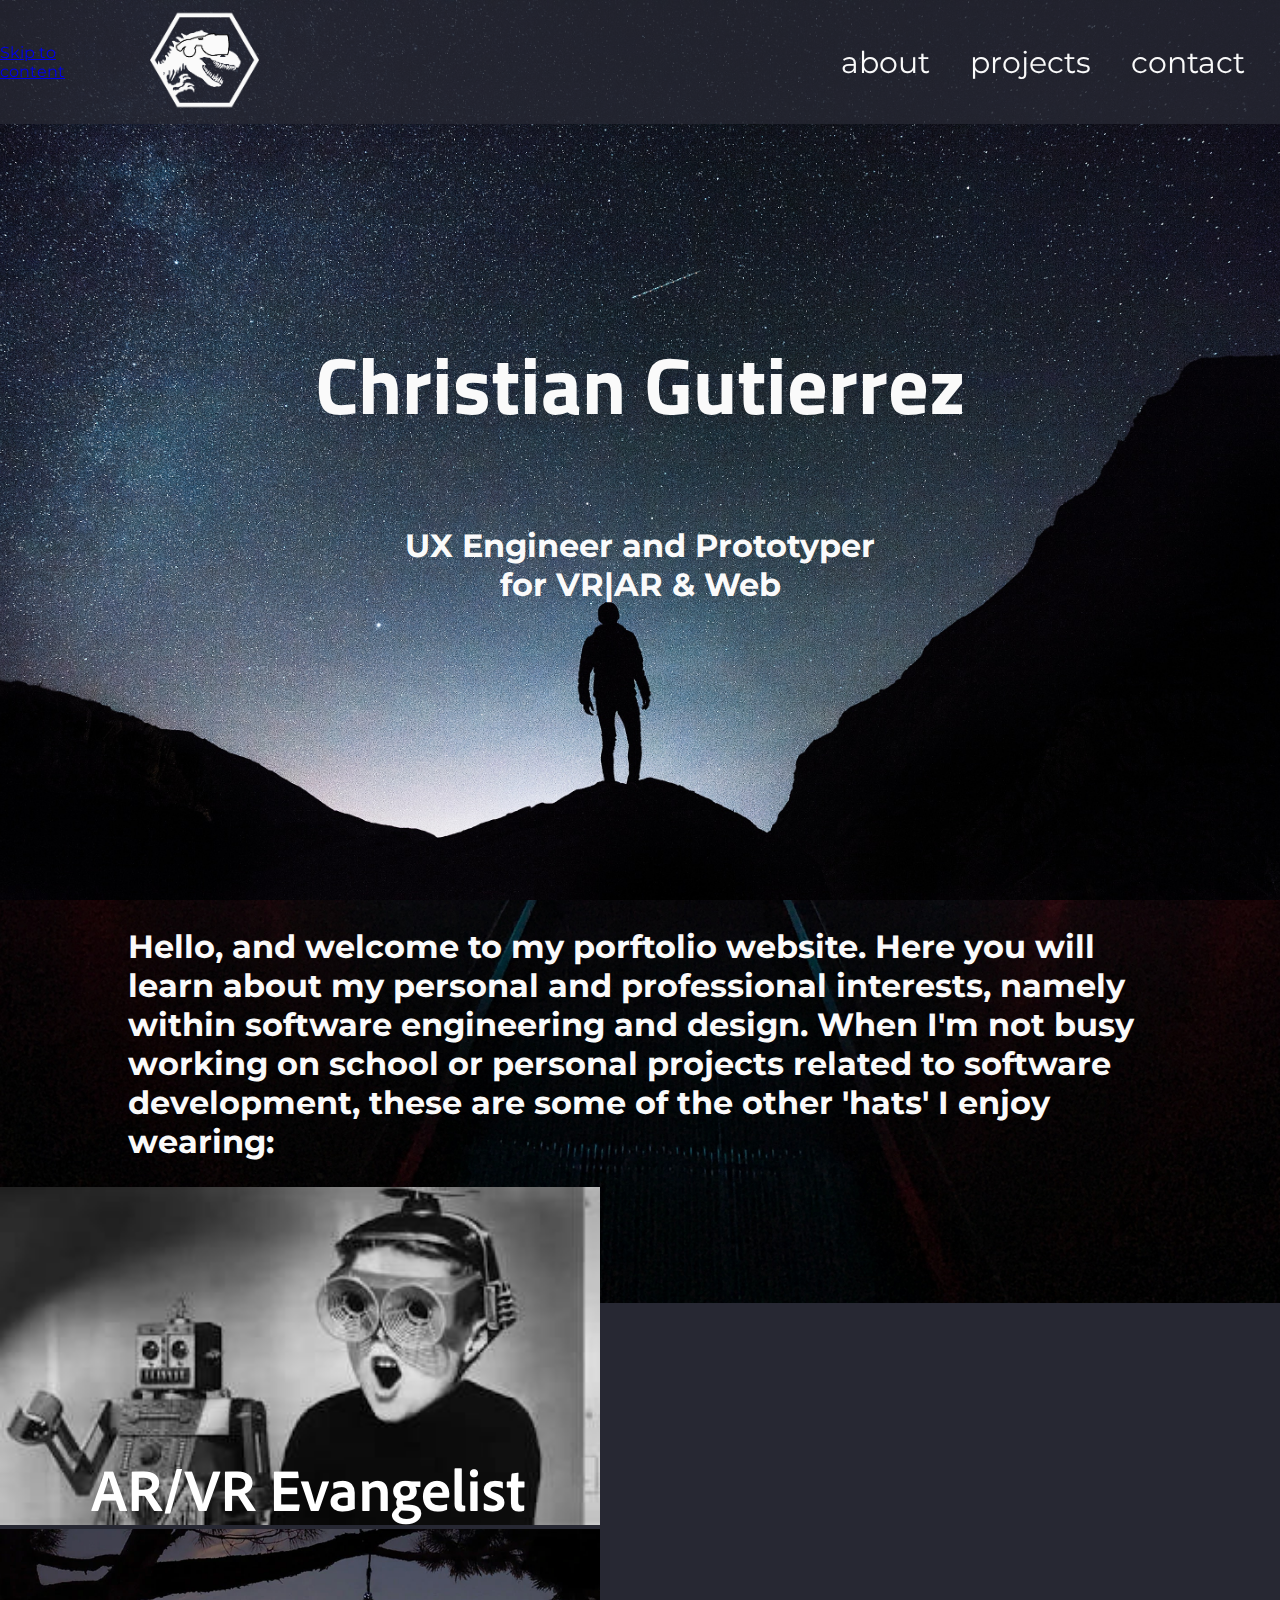
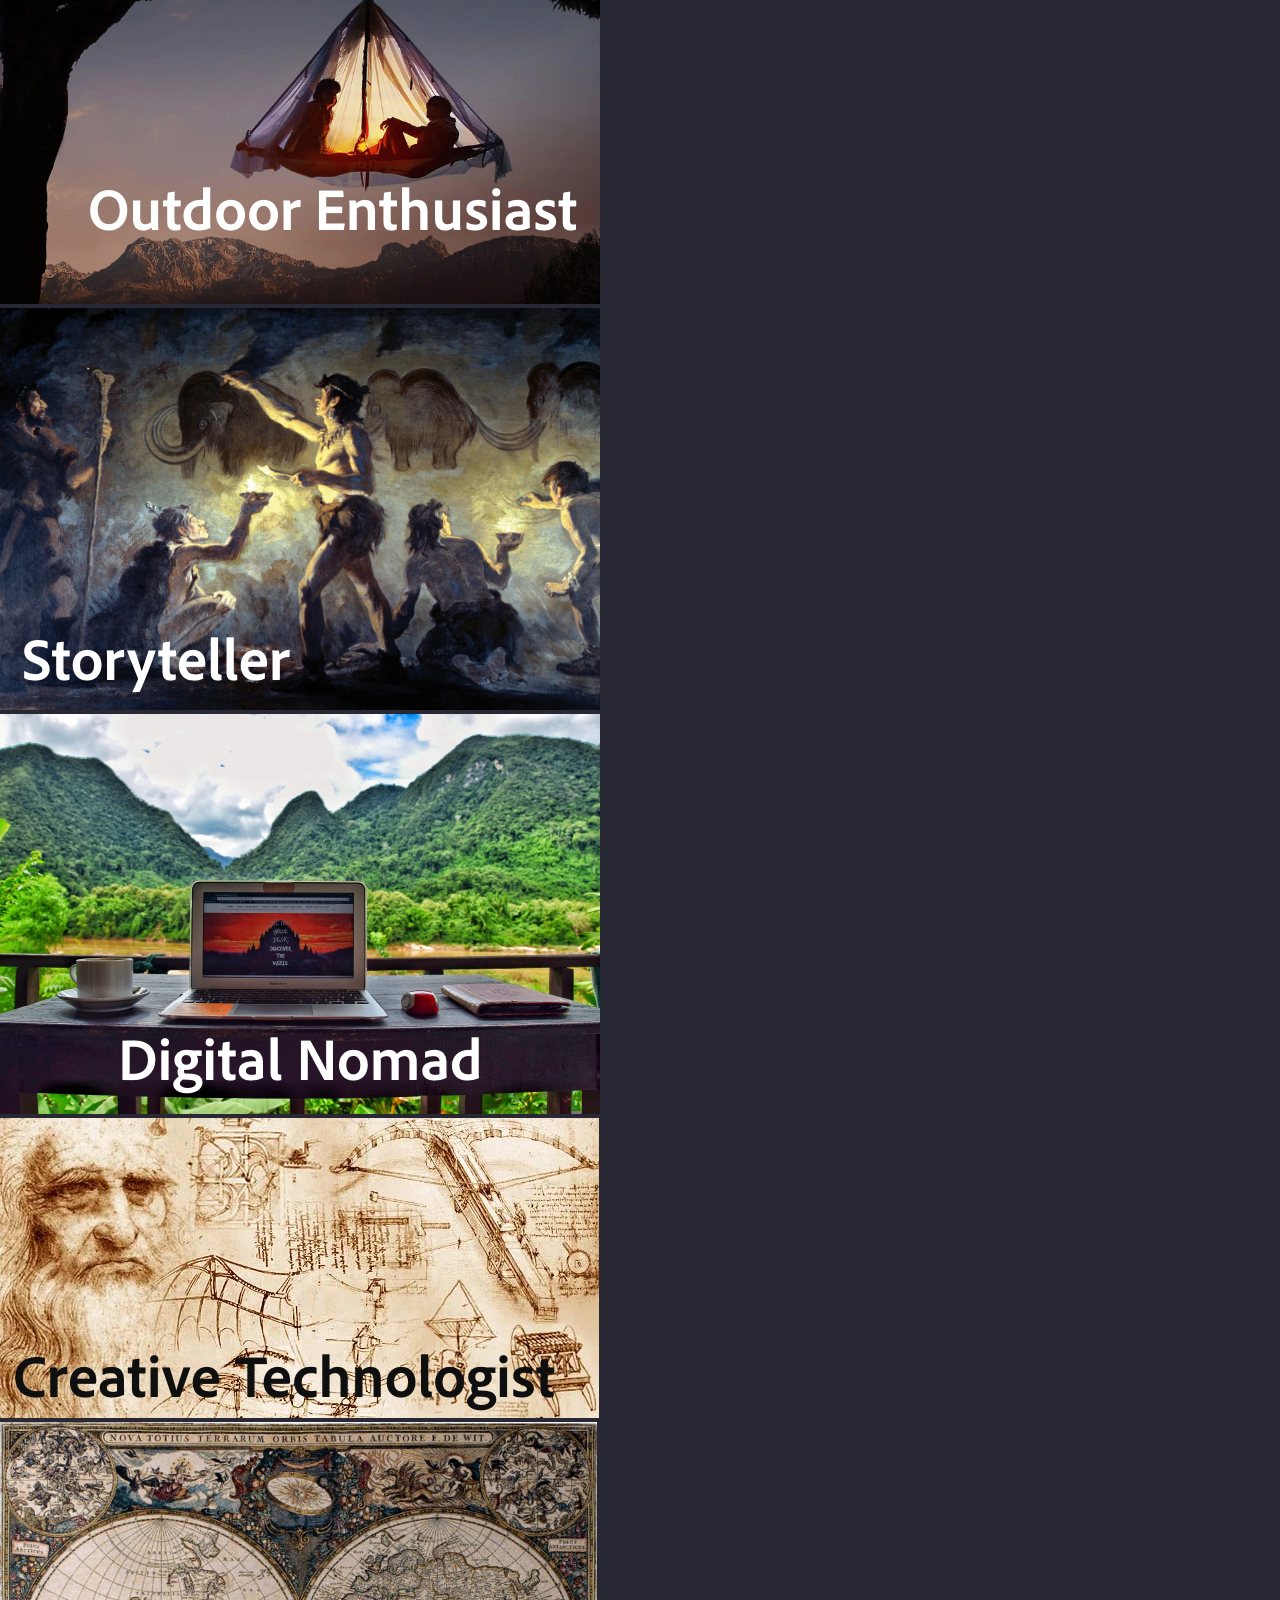
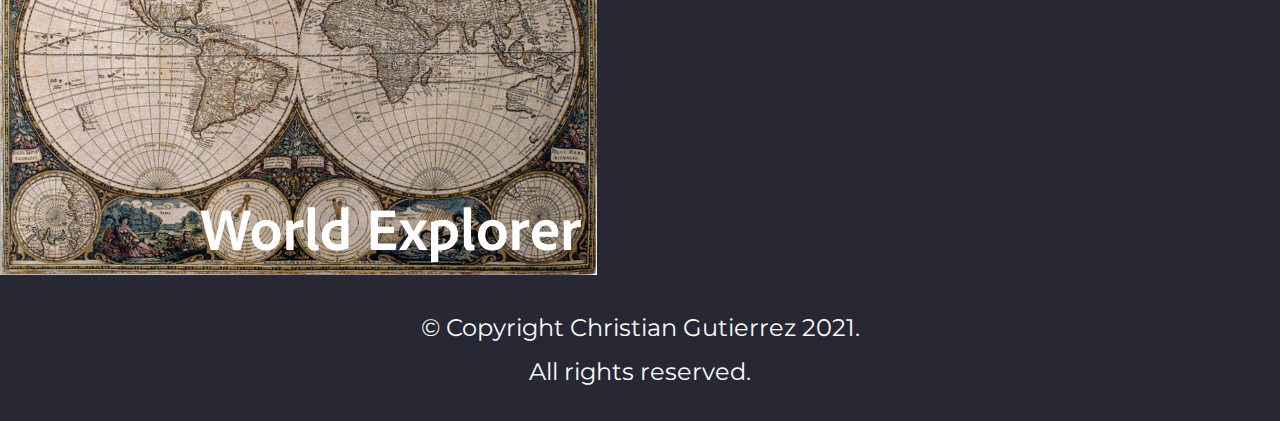
<file: index.html>
<!DOCTYPE html>
<html lang="en" >

<head>
  <meta charset="UTF-8">
  <title>CG Home</title>
  
  
  
      <link rel="stylesheet" href="css/style.css">

  
</head>

<body>

  <!DOCTYPE html>
<html>

<head>
  <link href="https://fonts.googleapis.com/css?family=Titillium+Web" rel="stylesheet">
  <link href="https://fonts.googleapis.com/css?family=Roboto" rel="stylesheet">
  <link href="https://fonts.googleapis.com/css?family=Montserrat" rel="stylesheet">
  <link href="https://fonts.googleapis.com/css?family=Rock+Salt" rel="stylesheet">
  <meta name="site description" content="This is the personal website for Christian Gutierrez">
  <meta name="viewport" content="width=device-width, initial-scale=1.0">
  <title>Christian's Website</title>
</head>

<body>
  <header>
    <a class="skip-to-content-link" href="#welcome-section">Skip to content</a>

    <a href="#welcome-section"><img id="vv-logo" src="images/Virtual_Velociraptor_Logo_White.png" alt="logo" onmouseover="hover(this);" onmouseout="unhover(this);" /></a>

    <!--<a href="#welcome-section"><img id="vv-logo" src="https://previews.dropbox.com/p/thumb/[base64]/p.png?fv_content=true&size_mode=5" alt="logo" onmouseover="hover(this);" onmouseout="unhover(this);" /></a>-->
    <nav>
      <ul id='navbar'>
        <li><a href="https://gutierrezchristian.github.io/about.html" target="_self">about</a></li>
        <li><a href="https://gutierrezchristian.github.io/projects.html" target="_self">projects</a></li>
        <li><a href="https://gutierrezchristian.github.io/contact.html" target="_self">contact</a></li>
      </ul>
    </nav>
  </header>

  <!---------------------------------- WELCOME BACKGROUND -------------------->

  <div id="welcome-section" class="welcome-bg">

    <div class="welcome-text">
      <h1>Christian Gutierrez</h1>
      <h2>UX Engineer and Prototyper<br>for VR|AR & Web</h2>
    </div>
  </div>
  <!---------------------------------- MAIN SECTION -------------------->
  <main id="main-section">
    <!--------------------------SECTION: Pics ----------------------------------->
    <div class="welcome-text"><h2>Hello, and welcome to my porftolio website. Here you will learn about my personal and professional interests, namely within software engineering and design. When I'm not busy working on school or personal projects related to software development, these are some of the other 'hats' I enjoy wearing:</h2></div>
    <div class="company-container">
      <div class="box a"><img  class="interest" src="images/arvr_evangelist.png" alt="arvr evangelist"></div>
      <div class="box b"><img  class="interest" src="images/outdoor_enthusiast.png" alt="outdoor enthusiast"></div>
      <div class="box c"><img  class="interest" src="images/storyteller.png" alt="storyteller"></div>
      <div class="box d"><img  class="interest" src="images/digital_nomad.png" alt="digital nomad"></div>
      <div class="box e"><img  class="interest" src="images/creative_technologist.png" alt="creative technologist"></div>
      <div class="box f"><img  class="interest" src="images/world_explorer.png" alt="world explorer"></div>
    </div>

    <!--------------------------SECTION: FOOTER ----------------------------------->
    <footer>
      <p>&copy; Copyright Christian Gutierrez 2021.<p></p>All rights reserved.</p>
    </footer>
  </main>
</body>

</html
  
  

    <script  src="js/index.js"></script>




</body>

</html>
</file>
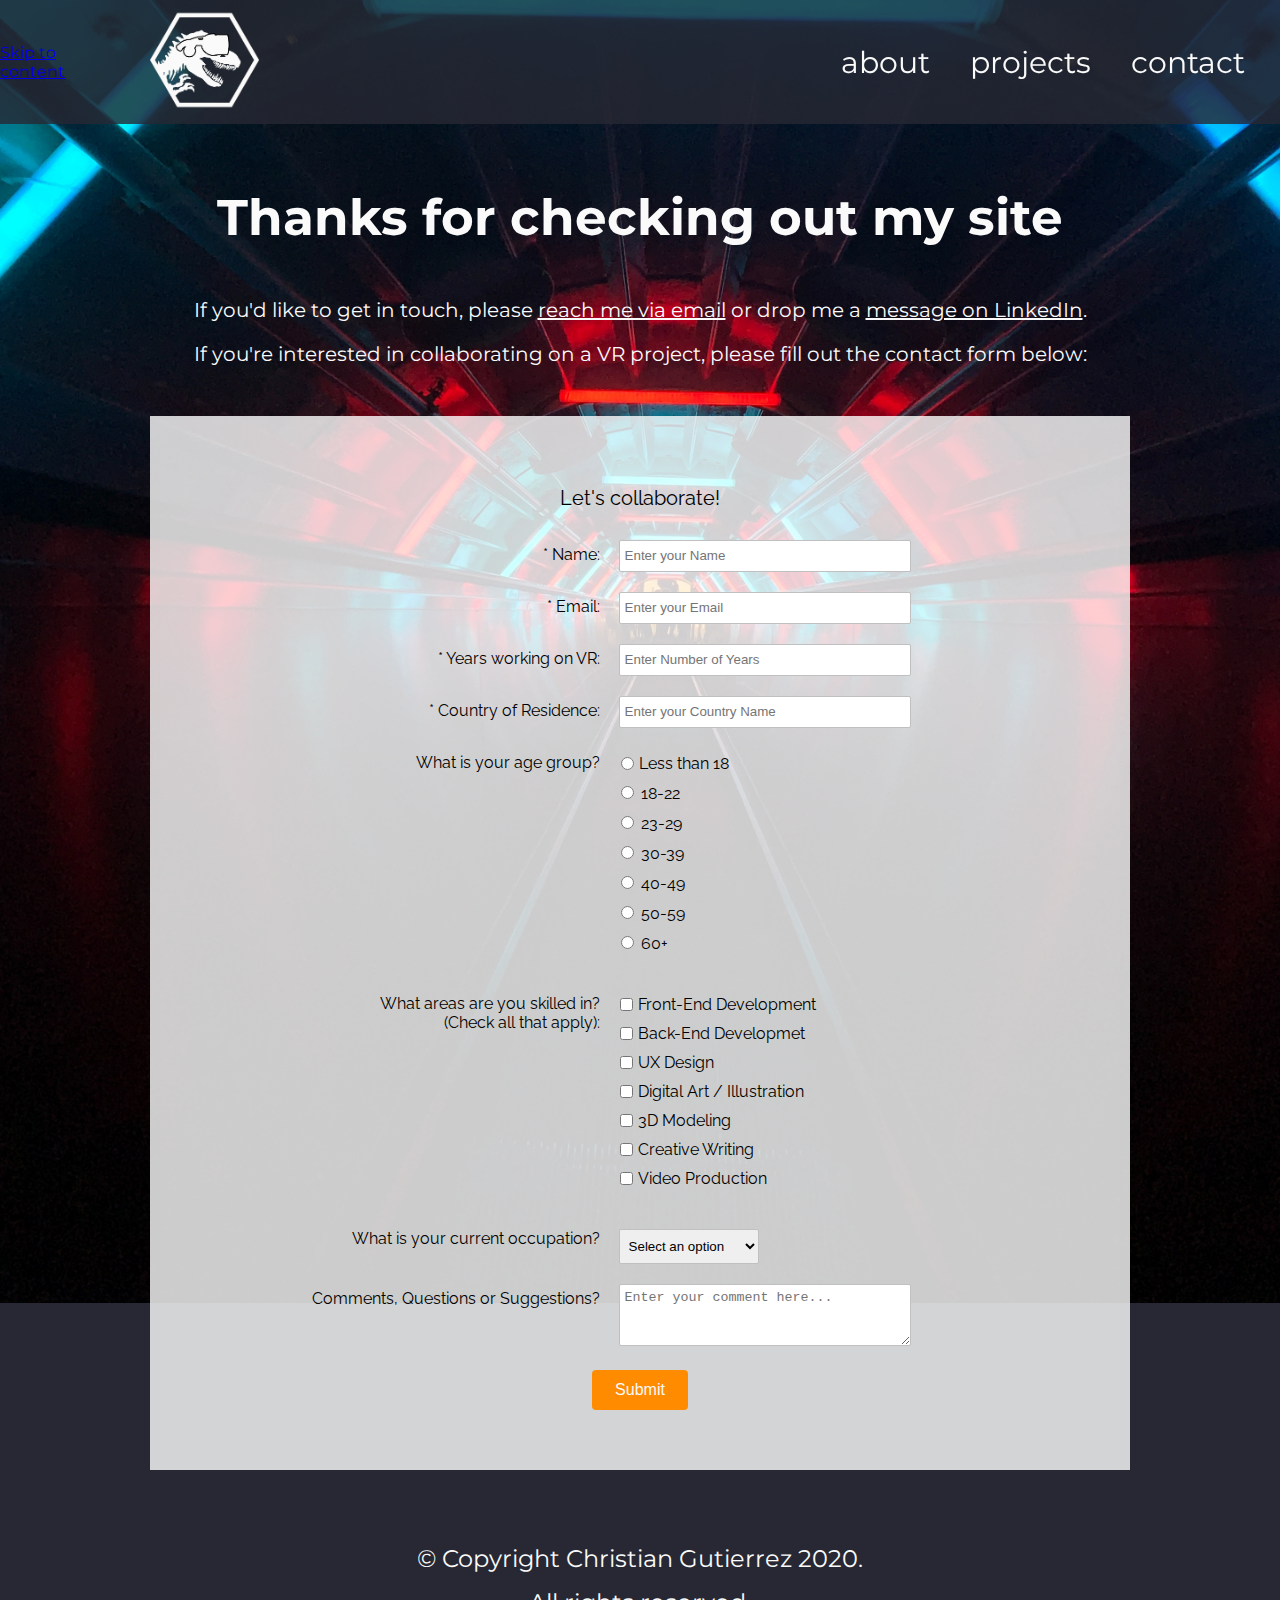
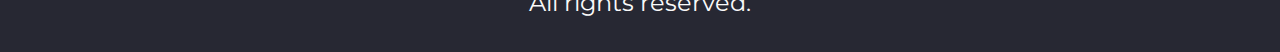
<file: contact.html>
<!DOCTYPE html>
<html lang="en" >

<head>
  <meta charset="UTF-8">
  <title>CG Contact</title>
  
  
  
      <link rel="stylesheet" href="css/style.css">

  
</head>

<body>

  <!DOCTYPE html>
<html>

<head>
  <link href="https://fonts.googleapis.com/css?family=Titillium+Web" rel="stylesheet">
  <link href="https://fonts.googleapis.com/css?family=Roboto" rel="stylesheet">
  <link href="https://fonts.googleapis.com/css?family=Montserrat" rel="stylesheet">
  <link href="https://fonts.googleapis.com/css?family=Rock+Salt" rel="stylesheet">
  <meta name="site description" content="This is the personal website for Christian Gutierrez">
  <meta name="viewport" content="width=device-width, initial-scale=1.0">
  <title>Christian's Website</title>
</head>

<body>
  <header>
    <a class="skip-to-content-link" href="#contact">Skip to content</a>

    <a href="https://gutierrezchristian.github.io/portfolio/index.html" target="_blank"><img id="vv-logo" src="images/Virtual_Velociraptor_Logo_White.png" alt="logo" onmouseover="hover(this);" onmouseout="unhover(this);" /></a>

    <!--<a href="#welcome-section"><img id="vv-logo" src="https://previews.dropbox.com/p/thumb/[base64]/p.png?fv_content=true&size_mode=5" alt="logo" onmouseover="hover(this);" onmouseout="unhover(this);" /></a>-->
    <nav>
      <ul id='navbar'>
        <li><a href="https://gutierrezchristian.github.io/portfolio/about.html" target="_blank">about</a></li>
        <li><a href="https://gutierrezchristian.github.io/portfolio/projects.html" target="_blank">projects</a></li>
        <li class="active-nav"><a href="#contact">contact</a></li>
      </ul>
    </nav>
  </header>

  <!---------------------------------- CONTACT -------------------->
  <main id="main-section">

    <!--------------------------SECTION: CONTACT ME TEXT----------------------------------->
    <div id="contact" class="contact-me">
      <div class="goodbye-text">
        <h6>Thanks for checking out my site</h6>
        <p>If you'd like to get in touch, please <a href="mailto:gutierrezchristianf@gmail.com" class="contact-details">reach me via email</a> or drop me a <a id="profile-link" href="https://www.linkedin.com/in/christianfgutierrez" target="_blank" class="contact-details">message on LinkedIn</a>.</p>
        <p>If you're interested in collaborating on a VR project, please fill out the contact form below:</p>
      </div>

      <!--------------------------SECTION: CONTACT FORM ----------------------------------->
      <div class="survey-content">
        <div id="description-id">
          <p id="description">Let's collaborate!</p>
        </div>
        <form id="survey-form" action="https://formspree.io/inquiry@virtualvelociraptor.com" method="POST">
        <input type="hidden" name="_next" value="https://www.virtualvelociraptor.com" />
        <input type="hidden" name="_subject" value="VirtualVelociraptor.com Contact Form Response" />
        <input id="gotcha" type="text" name="_gotcha" style="display:none" />

          <div class="rowLayout">
            <div class="labels"><label for="name" id="name-label">* Name:</label></div>
            <div class="rightColumnLayout"><input type="text" name="name" id="name" class="input-field" placeholder="Enter your Name" required><br></div>
          </div>

          <div class="rowLayout">
            <div class="labels"><label for="email" id="email-label">* Email: </label></div>
            <div class="rightColumnLayout"><input type="email" name="email" id="email" class="input-field" placeholder="Enter your Email" pattern="[a-z0-9._%+-]+@[a-z0-9.-]+\.[a-z]{2,}$" required></div><br>
          </div>

          <div class="rowLayout">
            <div class="labels"><label for="number" id="number-label">* Years working on VR: </label></div>
            <div class="rightColumnLayout"><input type="number" id="number" class="input-field" pattern="[0-9]" min="0" max="100" placeholder="Enter Number of Years" required><br></div>
          </div>

          <div class="rowLayout">
            <div class="labels"><label for="country" countrid="country-label">* Country of Residence: </label></div>
            <div class="rightColumnLayout"><input type="text" id="country" name="country" class="input-field" placeholder="Enter your Country Name" required><br></div>
          </div>

          <div class="labels">
            <label for="age-list">What is your age group?</label>
          </div>
          <div class="rightColumnLayout">
            <ul id="ages-list" style="list-style: none;">
              <li class="radio"><label for="minor"><input type="radio" value="minor" id="minor" name="age" class="age-group" required> Less than 18<br></label></li>
              <li class="radio"><label for="18-22"><input type="radio" value="18-22" id="18-22" name="age" required> 18-22<br></label></li>
              <li class="radio"><label for="23-29"><input type="radio" value="23-29" id="23-29" name="age" required> 23-29<br></label></li>
              <li class="radio"><label for="30-39"><input type="radio" value="30-39" id="30-39" name="age" required> 30-39<br></label></li>
              <li class="radio"><label for="40-49"><input type="radio" value="40-49" id="40-49" name="age" required> 40-49<br></label></li>
              <li class="radio"><label for="50-59"><input type="radio" value="50-59" id="50-59" name="age" required> 50-59<br></label></li>
              <li class="radio"><label for="60+"><input type="radio" value="60+" id="60+" name="age" required> 60+<br></label>
            </ul>
          </div>

          <div class="labels">
            <label for="skills-list">What areas are you skilled in?<br>(Check all that apply): </label>
          </div>
          <div class="rightColumnLayout">
            <ul id="skills-list" style="list-style: none;">
              <li class="checkbox"><label for="front-dev"><input type="checkbox" value="front-dev" id="front-dev" name="skills1"> Front-End Development<br></label></li>
              <li class="checkbox"><label for="back-dev"><input type="checkbox" value="back-dev" id="back-dev" name="skills2" > Back-End Developmet<br></label></li>
              <li class="checkbox"><label for="ux-design"><input type="checkbox" value="ux-design" id="ux-design" name="skills3"> UX Design<br></label></li>
              <li class="checkbox"><label for="artist"><input type="checkbox" value="artists" id="artist" name="skills4"> Digital Art / Illustration<br></label></li>
              <li class="checkbox"><label for="3d-modeling"><input type="checkbox" value="3d-modeling" id="3d-modeling" name="skills5">3D Modeling<br></label></li>
              <li class="checkbox"><label for="writing"><input type="checkbox" value="writing" id="writing" name="skills6"> Creative Writing<br></label></li>
              <li class="checkbox"><label for="video"><input type="checkbox" value="video" id="video" name="skills7"> Video Production<br></label></li>
            </ul>
          </div>

          <div class="labels">What is your current occupation?</div>
          <div class="rightColumnLayout">
            <label for="dropdown"><select name="occupation" id="dropdown" class="dropdown" required>
              <option disabled selected value>Select an option</option>
              <option value="student">Student</option>
              <option value="full-job">Full Time Job</option>
              <option value="job-student">Job+Student</option>
              <option value="not-say">Prefer Not Say</option>
              <option value="other">Other</option>
            </select></label><br>
          </div>

          <div class="rowLayout">
            <div class="labels">
              <label for="comments">Comments, Questions or Suggestions?</label>
            </div>
            <div class="rightColumnLayout">
              <textarea name="comment"  id="comments" class="input-field" style="height:50px;resize:vertical;" placeholder="Enter your comment here..."></textarea>
            </div>
          </div>

          <button type="submit" id="submit">Submit</button>
        </form>
      </div>
    </div>

    <!--------------------------SECTION: FOOTER ----------------------------------->
    <footer>
      <p>&copy; Copyright Christian Gutierrez 2020.<p></p>All rights reserved.</p>
    </footer>
  </main>
</body>

</html
  
  

    <script  src="js/index.js"></script>




</body>

</html>
</file>
<file: css/style.css>
@import url(https://fonts.googleapis.com/css?family=Raleway:400,500);

header {
  display: flex;
  position: fixed;
  flex-direction: row;
  align-items: center;
  justify-content: space-between;
  z-index: 1;
  top: 0;
  left: 0;
  right: 0;
  width: 100%;
  background-color: rgba(39, 40, 51, 0.8);
}

#vv-logo {
  height: 100px;
  padding: 10px 0px 10px 50px;
  margin-right: 0px;
}

nav {
  display: flex;
  flex-direction: row;
  width: 100%;
  background:;
}

nav ul {
  display: flex;
  flex-direction: row;
  justify-content: flex-end;
  align-items: center;
  list-style-type: none;
  height: 100%;
  width: 100%;
  font-size: 30px;
  background: ;
  padding: 0px 15px;
}

nav li a {
  color: #fafafa;
  text-align: center;
  text-decoration: none;
  padding: 20px;

}

nav li a:hover {
  color: teal;
}

/*--------------------------WELCOME BACKGROUND -------------*/
#main-section {
  /*background-image: url("https://previews.dropbox.com/p/thumb/[base64]/p.jpeg?fv_content=true&size_mode=5"); */
  background-image: url("/images/hd_pic_escalator.jpg");
  background-attachment: fixed;
  /*min-height: 500px; TEST*/
  background-position: center;
  background-repeat: no-repeat;
  background-size: cover;
  background-color: rgba(39, 40, 51, 1);
  height: 100%;
  width: 100%;
  background: ;
}

body {
  position: relative;
  font-family: "Montserrat", sans-serif;
  background-color:black;
  width: 100%;
  margin: 0;
}

.welcome-bg {
  height: 100vh;
  width: 100%;
  padding-top: 0vh;
  background-color: ;
  position: relative;
  text-align: center;
  color: ;
  z-index: 0;
  
  /*background-image: url("https://previews.dropbox.com/p/thumb/[base64]/p.jpeg?fv_content=true&size_mode=5");*/
  background-image: url("/images/hd_pic_night_man.jpg");
  background-attachment: fixed;
  /*min-height: 500px; TEST*/
  background-position: center;
  background-repeat: no-repeat;
  background-size: cover;
}

.welcome-text {
  display: flex;
  flex-flow: column nowrap;
  justify-content: center;
  align-items: center;
  height: 100%;
  color: #fafafa;
}

.welcome-text h1 {
  font-size: 5em;
  font-family: "Titillium Web", sans-serif; 
  width: 80%; 
}

.welcome-text h2 {font-size: 2em; width: 80%;}

/*------------------------ SECTION: ABOUT ME --------------------------*/
#about-me{
  height: 100vh;
  width: 100%;
  background-color:  ; 
  display: flex;  
  flex-flow: row nowrap;
  align-items:center;
  justify-content: space-around;
  position: relative;
  /*background-image: url("https://previews.dropbox.com/p/thumb/[base64]/p.jpeg?fv_content=true&size_mode=5");*/
  background-image: url("/images/about-me-wallpaper.jpg");
  background-attachment: fixed;
  /*min-height: 500px; TEST*/
  background-position: center;
  background-repeat: no-repeat;
  background-size: cover;
  padding-bottom: 50px;
}

#polaroid-container{
  max-width: 500px;
   width: 50%; 
  padding: 5px 5px 5px 5px;
  margin: 20px;
  margin-top: 100px;
  background: #fafafa;
  box-shadow: 0 4px 8px 0 rgba(0, 0, 0, 0.2), 0 6px 20px 0 rgba(0, 0, 0, 0.19); 
}

#polaroid-text{
  display: flex;
  flex-flow: row wrap-reverse;
  justify-content: flex-end;
  align-items: center;
  background: #fafafa;
  height: 50px;
  font-size: 15px;;
  font-family: 'Rock Salt', cursive;
}

#cfg-pic-wrapper{ 
}

#cfg-pic{
    width: 100%;
    max-height: 500px
  }

#about-me-desc{
  width: 50%;
  background: rgba(70, 72, 82, 0.5);
  display: flex;
  flex-flow: column nowrap;
  color: #fafafa;
  padding: 0px 20px 20px 20px;
  margin: 10px; 20px;
}

#about-me-desc h2{
  font-size: 40px;
  margin-bottom: 0px;
  padding-bottom: 0px;
  background: ;
}

#about-me-desc p, {
  font-size: 1.4em;
  margin-bottom: 0px;
}

#resume-link{
  /*text-decoration: none;*/
  color: #fafafa;
}



/*------------------------ SECTION: MY WORK --------------------------*/

.my-work {
  padding-top: 0vh;
  font-size: 1.25em;
  display: flex;
  flex-direction: column;
  align-items: center;
  justify-content: space-between;
  width: 100%;
  background: ;

}

.work-header {
  width: 100%;
  height: 190px;
  padding: 0vh;
  color: #fafafa;
  background: rgba(39, 40, 51, 0.7);
  display: flex;
  flex-flow: column wrap;
  justify-content: flex-end;
  align-content: center;
  font-size: 3em;
  background: ;
  margin: 0;
}

.individual-project {
  background: rgba(255, 255, 255, 0.8);
  color: black;
  
  max-width: 1200px;
  min-width: 300px;
  padding: 20px;
  display: flex;
  flex-flow: row wrap;
  align-items: space-around;
  margin-bottom: 50px;
  margin-top: 0;
  color: ;
  
}

.project-graphic-sect {
  display: flex;
  flex-flow: row wrap;
  justify-content: center;
  max-width: 100%;
}

.pic-wrapper{
  width: 560px;
  height: 315px;
  margin: 10px;
  border-width: 0.5px;
  border-style: solid;
  border-color: black;
}

.project-pic {
  width: 100%;
  height: 100%;  
}

.vid-wrapper {
  margin: 10px;
  background: ;
  display: flex;
  justify-content: center;
  align-items: center;
  
  border-width: 0.5px;
  border-style: solid;
  border-color: black;
}

.project-desc {
  display: flex;
  flex-direction: column;
  background-color: ;
  margin-left: 30px;
  padding-right: 20px;
  max-width: 100%;
  flex-wrap: wrap;
}

.bullets a {
  color: black;
}

.project-desc h4 {
  font-size: 1.5em;
  font-weight: bold;
  color: black;
  margin-bottom: 10px;
  padding-left: 20px;
  align-self: flex-start;
}

/*------------------- SECTION: CONTACT ME ----------------*/
.contact-me {
  min-height: 100vh;
  padding-top: 70px;
  text-align: center;
  background: ;
}
.goodbye-text {
  color: #fafafa;
}

.contact-me h6 {
  font-size: 50px;
  margin-bottom: 50px;
}
.contact-me p {
  font-size: 20px;
}

.contact-me p a {
  color: #fafafa;
}
/*-----------------------------CONTACT FORM -----------------------*/

.survey-content {
  background-color: rgba(255, 255, 255, 0.8);
  margin: 0 auto;
  width: 75%;
  max-width: 1200px;
  padding: 10px;
  padding-top: 50px;
  padding-bottom: 50px;
  margin-top: 50px;
  margin-bottom: 40px;
  text-align: center;
  font-family: "Raleway", Helvetica, sans-serif;
  min-width: 300px;
}

.labels {
  display: inline-block;
  text-align: right;
  width: 40%;
  padding: 5px;
  vertical-align: top;
  margin-top: 10px;
}

.rightColumnLayout {
  display: inline-block;
  text-align: left;
  width: 48%;
  vertical-align: middle;
}

.input-field {
  height: 20px;
  width: 280px;
  padding: 5px;
  margin: 10px;
  border: 1px solid #c0c0c0;
  border-radius: 2px;
}

.age-group,
input[type="checkbox"] {
  float: left;
  margin-right: 5px;
}

#submit {
  background-color: darkorange;
  border-radius: 4px;
  color: #fafafa;
  font-size: 1em;
  height: 40px;
  width: 96px;
  margin: 10px;
  border: 0px solid;
}

.dropdown {
  height: 35px;
  width: 140px;
  padding: 5px;
  margin: 10px;
  margin-top: 15px;
  border: 1px solid #c0c0c0;
  border-radius: 2px;
}

.radio,
.checkbox {
  position: relative;
  left: -43px;
  margin-left: 10px;
  display: block;
  padding-bottom: 10px;
}

/*--------------------------- FOOTER SECTION ------------------*/
footer {
  text-align: center;
  position: ;
  z-index: 2;
  font-size: 1.5em;
  padding: 15px;
  background: rgba(39, 40, 51, 1);
  color: #fafafa;
  line-height: 20px;
  max-width: 100vw;
  left: 0px;
  right: 0px;
}

/*---------------------------- MEDIA QUERIES: TABLETS 1200px-------------------------------*/

@media (max-width: 1200px) {
  .contact-me p {font-size: 20px;}
  footer {font-size: 1.2em;}
  .my-work {padding: 0;}
  
   #about-me{flex-flow: column-reverse nowrap;height: 100%;}
    
   #about-me-desc{
    width: 95%;
    margin: 0px;
    padding:10px;   
  }
  
   #about-me-desc p{font-size: 17px;}
  #about-me-desc h2{font-size: 30px;}
  
  #polaroid-container{margin-top: 30px;}  
  #polaroid-container{margin-top: 130px;}
  #polaroid-text{font-size:10px;}
  
  
}

/*---------------------------- MEDIA QUERIES: SIDEWAYS MOBILE PHONES 833px-------------------------------*/
@media (max-width: 833px) {
  .welcome-bg {
  /*background-image: url("https://previews.dropbox.com/p/thumb/[base64]/p.jpeg?fv_content=true&size_mode=5");*/
  background-image: url("/images/hd_pic_night_man_SIDEWAYS_1.jpg");
  background-attachment: scroll;
    background-size: cover;
  }
  
  #about-me{
    flex-flow: column nowrap;
    background-image: url("/images/about-me-wallpaper-SIDEWAYS.jpg"); 
    background-attachment: scroll;
    background-size: 100% 100%; 
    height: 100%;  
    margin-top: 0px;
  }
    
    #about-me-desc{
    width: 95%;
    margin: 80px 0px 0px 0px;
    padding:10px;  
    padding-top: 0px;      
  }
  
  .welcome-text {justify-content: flex-end;height: 60%;}
  
  #polaroid-container{margin-top: 30px;}
  
  
  #main-section {background-image: none;}
  header {max-width: 100vw; }
  
  nav ul {
    font-size: 30px;
    justify-content: space-around;
    margin-bottom: 0px;
    margin-top: 0px;
    background: ;
    max-width: 100%;
    align-items: center;   
    padding: 0px 0px;
  }
  
  nav ul li a {padding: 5px;}
  
  #vv-logo {
    height: 50px;
    padding-left: 5px;
    padding-bottom: 3px;
    padding-top: 3px;
  }
  
  .contact-me h6 {font-size: 30px; margin-top: 20px;}
  .contact-me p {font-size: 17px;}
  footer {font-size: 0.9em;}
  .welcome-text h1 {font-size: 2.5em;}
  .welcome-text h2 {font-size: 1.5em;}
  
  .work-header{
    height: 90px; 
    font-size: 2em;  
    padding-top: 30px;
  }
  
  .input-field {width: 80%;}
  select {width: 90%;}
  
   /*#about-me{
    flex-flow: column-reverse nowrap;
  }
  
   #about-me-desc{
    width: 95%;
    margin: 0px;
    padding:10px;   
  }
  
   #about-me-desc p{
    font-size: 2vw;
  }
  
   #polaroid-container{
    margin-top: 30px;
  }*/
}
/*---------------------------- MEDIA QUERIES: UPRIGHT MOBILE PHONES 560px -------------------------------*/
@media (max-width: 560px) {
  .welcome-bg {
  /*background-image: url("https://previews.dropbox.com/p/thumb/[base64]/p.jpeg?fv_content=true&size_mode=5");*/
  background-image: url("/images/hd_pic_night_man_SMALL_1.jpg");
  background-attachment: scroll;
  /*min-height: 500px; TEST*/ 
}
  
  #about-me{
    flex-flow: column-reverse nowrap;
    /*background-image :url("https://previews.dropbox.com/p/thumb/[base64]/p.jpeg?fv_content=true&size_mode=5");*/
   background-image: url("/images/about-me-wallpaper-SMALL.jpg"); 
    background-attachment: scroll;
    background-size: 100% 100%; 
    height: 100%;
    
  }
  
  #main-section {
  /*background-image: url("https://previews.dropbox.com/p/thumb/[base64]/p.jpeg?fv_content=true&size_mode=5"); */
  /*background-image: url("/images/hd_pic_escalator_SMALL.jpg");
  background-attachment: fixed;
  background-size: 100% 100%;
  height: 100%;
  min-height: 100%;
  background-repeat: no-repeat;
  background-attachment: fixed;
  background-position: center;
  background-size: cover;*/
    
    background-image: none;
  }
  
  .welcome-text {justify-content: center;height: 80%;}
  
  #polaroid-container{
    margin-top: 70px;
    background: ;
  }
  #about-me-desc{
    width: 95%;
    margin: 0px;
    padding:10px;  
  }
  
  #about-me-desc p{
    font-size: 17px;
  }
  
  header {max-width: 100vw; }
  
  nav ul {
    font-size: 7vw;
    justify-content: space-around;
    margin-bottom: 0px;
    margin-top: 0px;
    background: ;
    max-width: 100%;
    align-items: center;   
    padding: 0px 0px;
  }
  
  nav ul li a {
    padding: 5px;
  }
  
  #vv-logo {
    height: 50px;
    padding-left: 5px;
    padding-bottom: 3px;
    padding-top: 3px;
  }

  .contact-me p {font-size: 17px;}
  footer {font-size: 0.9em;}
  .welcome-text h1 {font-size: 2.5em;}
  .welcome-text h2 {font-size: 1.5em;}
  
  .work-header{
    height: 90px; 
    font-size: 2em;  
    padding-top: 20px;
  }

  .individual-project{
    padding-right: 1px;
    padding-left: 1px;
  }
  
  .project-pic {
    margin: 0px 0px 1px 0px;
    padding: 0;  
    position: absolute;
    top: 0;
    left: 0;
    width: 100%;
    height: 100%;
  }
  
  .project-graphic-sect{
    width: 100%;
  }

  .vid-wrapper, .pic-wrapper {
    position: relative;
    padding-bottom: 56.25%; /* 16:9 */
    padding-top: 25px;
    height: 0;
    width: 100%;    
    margin: 0px 0px 5px 0px;
  }
  
  .vid-wrapper iframe {
    position: absolute;
    top: 0;
    left: 0;
    width: 100%;
    height: 100%;
  }
  
   .project-desc {
    padding-left: 0;
    margin-left: 0;
  }
  
  .contact-me h6 {
  font-size: 30px;
  margin-top: 20px;
}
  
  .labels {width: 100%; text-align: left;}
  .rightColumnLayout {width: 80%; float: left;}
  .input-field {width: 100%;}
  select {width: 100%;}
  
}



/*
@media screen and (max-width: 520px) {
  .labels {width: 100%; text-align: left;}
  .rightColumnLayout {width: 80%; float: left;}
  .input-field {width: 100%;}
  select {width: 100%;}
}
*/
</file>
